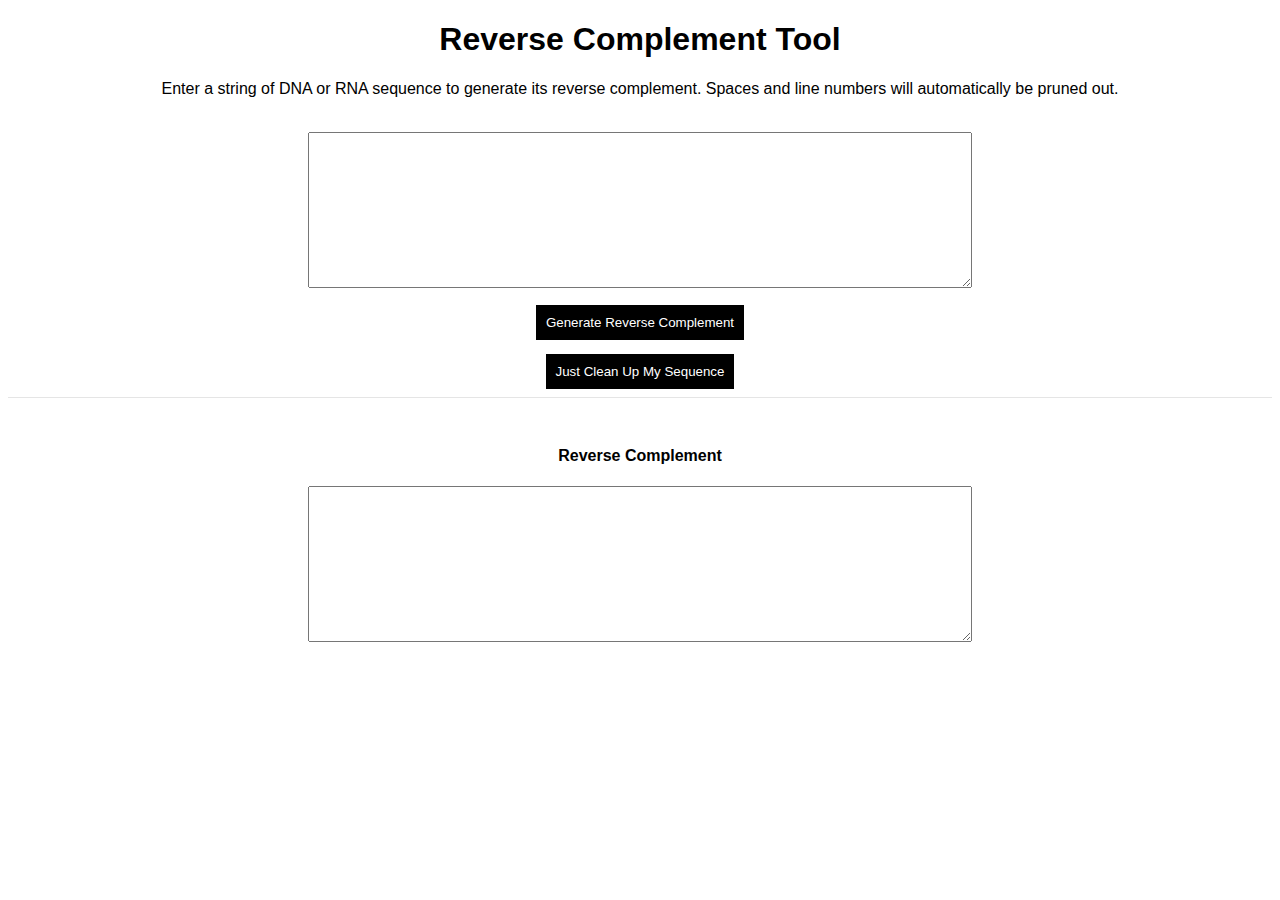
<file: index.html>
<!DOCTYPE html>

<script src='complement.js'></script>

<html>
    <head>
        <link rel="stylesheet" type="text/css" href="index-styles.css" media="screen" />
        <title>DNA/RNA Reverse Complement Tool</title>
    </head>

    <body>
        <h1 id="title">Reverse Complement Tool</h1>

        <p>Enter a string of DNA or RNA sequence to generate its reverse complement. Spaces and line numbers will automatically be pruned out.</p>
        
        </br>
        
        <div id='input-div'>
                <textarea rows='10' cols='80' id="input-field"></textarea>
                <br/>
                <button class="function-button" id="rev-comp-button" onclick="main()">Generate Reverse Complement</button>
                <br/>
                <button class="function-button" id="clean-seq-button" onclick="cleanIt()">Just Clean Up My Sequence</button>
        </div>
        <hr>
        <div id='output-div'>
            <h4>Reverse Complement</h6>
            <textarea rows='10' cols='80' id="output-field"></textarea>
        </div>

    </body>
</html>
</file>
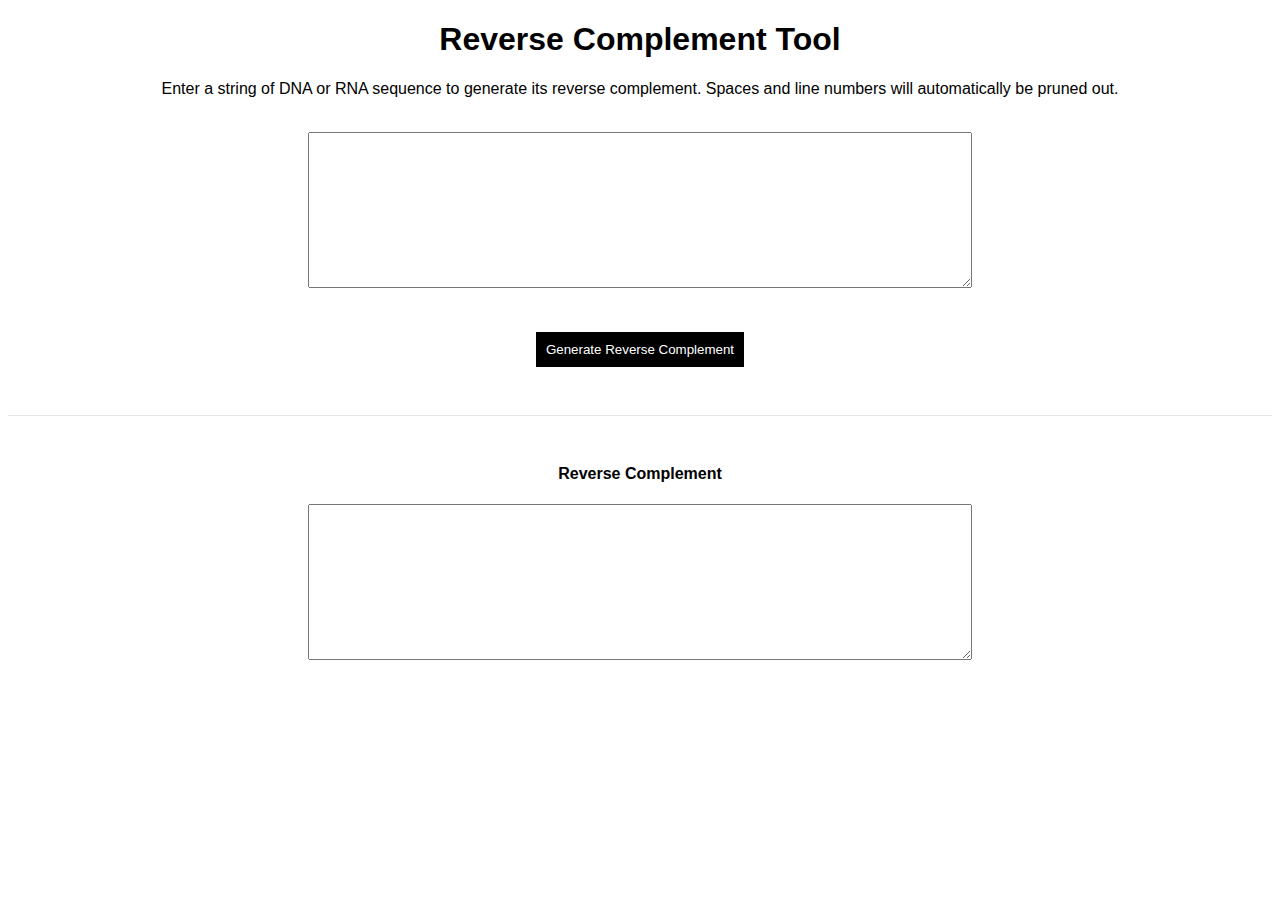
<file: Reverse-Complement-Tool.html>
<!DOCTYPE html>

<script src='complement.js'></script>

<html>
    <head>
        <link rel="stylesheet" type="text/css" href="Reverse-Complement-Tool.css" media="screen" />
        <title>DNA/RNA Reverse Complement Tool</title>
    </head>

    <body>
        <h1 id="title">Reverse Complement Tool</h1>

        <p>Enter a string of DNA or RNA sequence to generate its reverse complement. Spaces and line numbers will automatically be pruned out.</p>
        
        </br>
        
        <div id='input-div'>
            <form>
                <textarea rows='10' cols='80' id="input-field"></textarea>
                <br/>
                <button id="rev-comp-button" onclick="main()">Generate Reverse Complement</button>
            </form>
        </div>
        <hr>
        <div id='output-div'>
            <h4>Reverse Complement</h6>
            <textarea rows='10' cols='80' id="output-field"></textarea>
        </div>

    </body>
</html>
</file>
<file: index-styles.css>
body {
    text-align: center;
    font-family: Arial, Helvetica, sans-serif;
}

hr {
    border: 0;
    height: 0;
    border-top: 1px solid rgba(0, 0, 0, 0.1);
    border-bottom: 1px solid rgba(255, 255, 255, 0.3);
}

.function-button {
    margin-top: 1em;
    color: white;
    background-color: black;
    border:none;
    padding: 10px;
}

#output-div {
    display: block;
    margin-top: 3em;
}
</file>
<file: Reverse-Complement-Tool.css>
body {
    text-align: center;
    font-family: Arial, Helvetica, sans-serif;
}

hr {
    border: 0;
    height: 0;
    border-top: 1px solid rgba(0, 0, 0, 0.1);
    border-bottom: 1px solid rgba(255, 255, 255, 0.3);
}

#rev-comp-button {
    margin: 3em;
    color: white;
    background-color: black;
    border:none;
    padding: 10px;
}

#output-div {
    display: block;
    margin-top: 3em;
}
</file>
